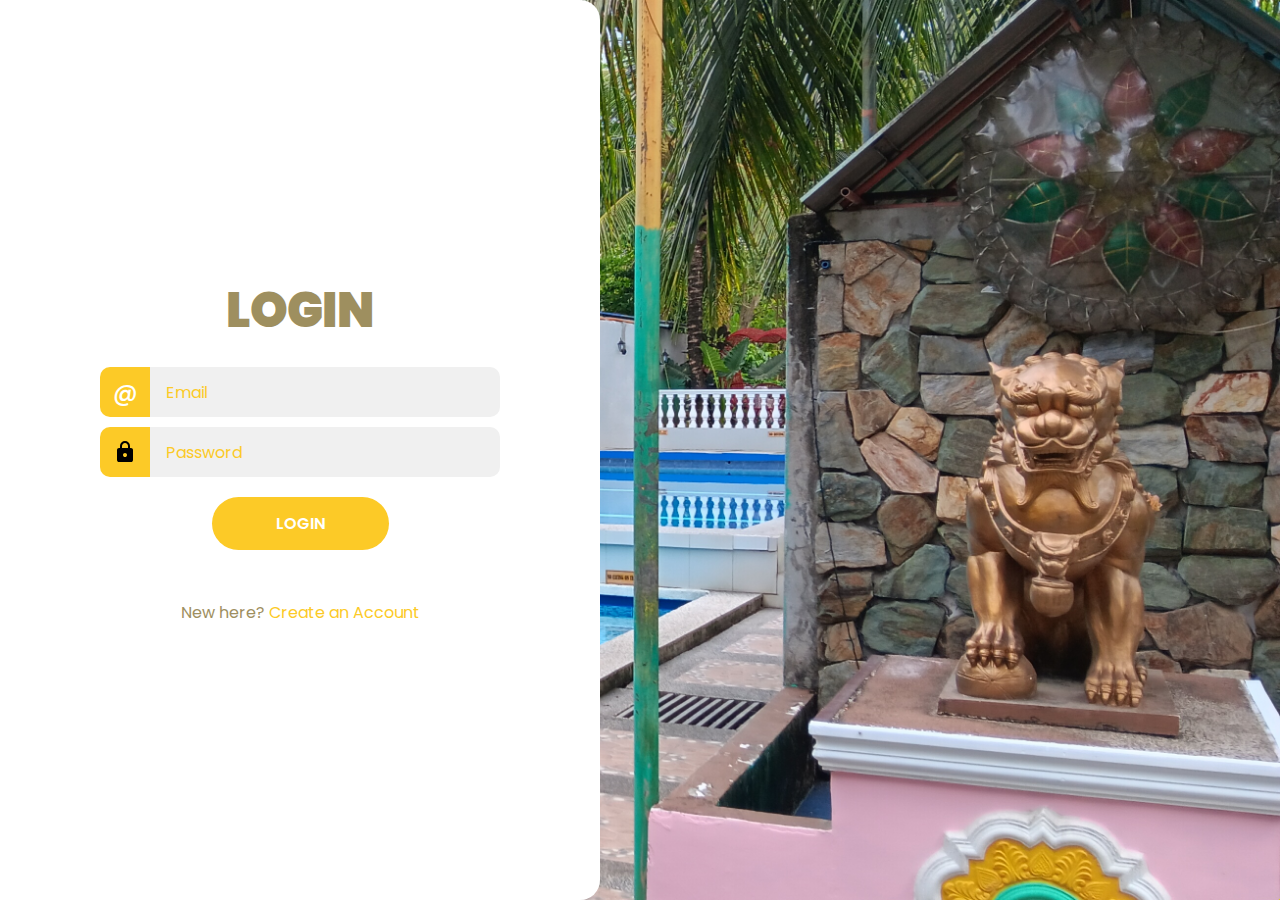
<file: Login_Signup/login.html>
<!DOCTYPE html>
<html lang="en">
<head>
  <meta charset="UTF-8">
  <meta name="viewport" content="width=device-width, initial-scale=1.0">
  <title>Login</title>
  <link rel="stylesheet" href="styleIn.css">
  <script type="text/javascript" src="validation.js" defer></script>
</head>
<body>
  <div class="wrapper">
    <h1>Login</h1>
    <p id="error-message"></p>
    <form id="form">
      <div>
        <label for="email-input">
          <span>@</span>
        </label>
        <input type="email" name="email" id="email-input" placeholder="Email">
      </div>
      <div>
        <label for="password-input">
          <svg xmlns="http://www.w3.org/2000/svg" height="24px" viewBox="0 -960 960 960" width="24px" fill="#000000"><path d="M240-80q-33 0-56.5-23.5T160-160v-400q0-33 23.5-56.5T240-640h40v-80q0-83 58.5-141.5T480-920q83 0 141.5 58.5T680-720v80h40q33 0 56.5 23.5T800-560v400q0 33-23.5 56.5T720-80H240Zm240-200q33 0 56.5-23.5T560-360q0-33-23.5-56.5T480-440q-33 0-56.5 23.5T400-360q0 33 23.5 56.5T480-280ZM360-640h240v-80q0-50-35-85t-85-35q-50 0-85 35t-35 85v80Z"/></svg>
        </label>
        <input type="password" name="password" id="password-input" placeholder="Password">
      </div>
      <button type="submit" formaction="/index.html">Login</button>
    </form>
    <p>New here? <a href="signup.html">Create an Account</a></p>
  </div>
</body>
</html>
</file>
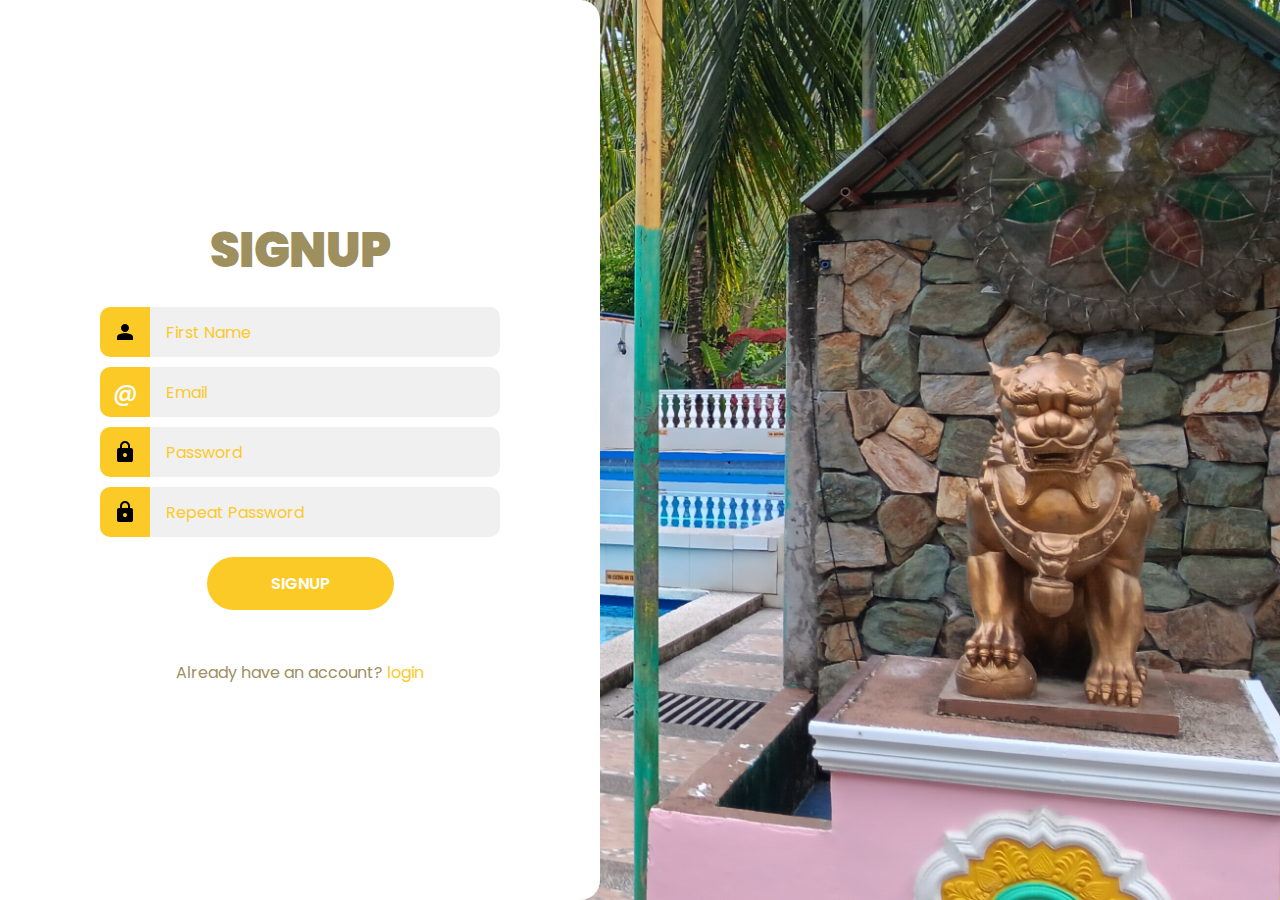
<file: Login_Signup/signup.html>
<!DOCTYPE html>
<html lang="en">
<head>
  <meta charset="UTF-8">
  <meta name="viewport" content="width=device-width, initial-scale=1.0">
  <title>SignUp</title>
  <link rel="stylesheet" href="styleIn.css">
  <script type="text/javascript" src="validation.js" defer></script>
</head>
<body>
  <div class="wrapper">
    <h1>Signup</h1>
    <p id="error-message"></p>
    <form id="form">
      <div>
        <label for="firstname-input">
          <svg xmlns="http://www.w3.org/2000/svg" height="24px" viewBox="0 -960 960 960" width="24px" fill="#000000"><path d="M480-480q-66 0-113-47t-47-113q0-66 47-113t113-47q66 0 113 47t47 113q0 66-47 113t-113 47ZM160-160v-112q0-34 17.5-62.5T224-378q62-31 126-46.5T480-440q66 0 130 15.5T736-378q29 15 46.5 43.5T800-272v112H160Z"/></svg>
        </label>
        <input type="text" name="firstname" id="firstname-input" placeholder="First Name">
      </div>
      <div>
        <label for="email-input">
          <span>@</span>
        </label>
        <input type="email" name="email" id="email-input" placeholder="Email">
      </div>
      <div>
        <label for="password-input">
          <svg xmlns="http://www.w3.org/2000/svg" height="24px" viewBox="0 -960 960 960" width="24px" fill="#000000"><path d="M240-80q-33 0-56.5-23.5T160-160v-400q0-33 23.5-56.5T240-640h40v-80q0-83 58.5-141.5T480-920q83 0 141.5 58.5T680-720v80h40q33 0 56.5 23.5T800-560v400q0 33-23.5 56.5T720-80H240Zm240-200q33 0 56.5-23.5T560-360q0-33-23.5-56.5T480-440q-33 0-56.5 23.5T400-360q0 33 23.5 56.5T480-280ZM360-640h240v-80q0-50-35-85t-85-35q-50 0-85 35t-35 85v80Z"/></svg>
        </label>
        <input type="password" name="password" id="password-input" placeholder="Password">
      </div>
      <div>
        <label for="repeat-password-input">
          <svg xmlns="http://www.w3.org/2000/svg" height="24px" viewBox="0 -960 960 960" width="24px" fill="#000000"><path d="M240-80q-33 0-56.5-23.5T160-160v-400q0-33 23.5-56.5T240-640h40v-80q0-83 58.5-141.5T480-920q83 0 141.5 58.5T680-720v80h40q33 0 56.5 23.5T800-560v400q0 33-23.5 56.5T720-80H240Zm240-200q33 0 56.5-23.5T560-360q0-33-23.5-56.5T480-440q-33 0-56.5 23.5T400-360q0 33 23.5 56.5T480-280ZM360-640h240v-80q0-50-35-85t-85-35q-50 0-85 35t-35 85v80Z"/></svg>
        </label>
        <input type="password" name="repeat-password" id="repeat-password-input" placeholder="Repeat Password">
      </div>
      <button type="submit" formaction="/login.html">Signup</button>
    </form>
    <p>Already have an account? <a href="login.html">login</a></p>
  </div>
</body>
</html>
</file>
<file: Login_Signup/styleIn.css>
@import url('https://fonts.googleapis.com/css2?family=Poppins:ital,wght@0,100;0,200;0,300;0,400;0,500;0,600;0,700;0,800;0,900;1,100;1,200;1,300;1,400;1,500;1,600;1,700;1,800;1,900&display=swap');
:root {
    --accent-color: #fcca27;
    --base-color: white;
    --text-color: rgb(158, 143, 95);
    --input-color: #f0f0f0;
}
*{
    margin: 0;
    padding: 0;
}
@media(max-width: 1100px){
    .wrapper{
        width: min(600px, 100%);
        border-radius: 0;
    }
}
html{
    font-family: Poppins, Segoe Ui, sans-serif;
    font-size: 12pt;
    color: var(--text-color);
    text-align: center;
}
body{
    min-height: 100vh;
    background-image: url(../Images/GL\ PoolLion.jpg);
    background-size: cover;
    background-position: right;
    overflow: hidden;
}
.wrapper{
    box-sizing: border-box;
    background-color: var(--base-color);
    height: 100vh;
    width: max(40%, 600px);
    padding: 10px;
    border-radius: 0 20px 20px 0;
    display: flex;
    flex-direction: column;
    align-items: center;
    justify-content: center;
}
h1{
    font-size: 3rem;
    font-weight: 900;
    text-transform: uppercase;
}
form{
    width: min(400px, 100%);
    margin-top: 20px;
    margin-bottom: 50px;
    display: flex;
    flex-direction: column;
    align-items: center;
    gap: 10px;
}
form > div{
    width: 100%;
    display: flex;
    justify-content: center;
}
form label{
    flex-shrink: 0;
    height: 50px;
    width: 50px;
    background-color: var(--accent-color);
    fill: var(--base-color);
    color: var(--base-color);
    border-radius: 10px 0 0 10px;
   display: flex;
   justify-content: center;
   align-items: center;
   font-size: 1.5rem;
   font-weight: 500; 
}
form input{
    box-sizing: border-box;
    flex-grow: 1;
    min-width: 0;
    height: 50px;
    padding: 1em;
    font: inherit;
    border-radius: 0 10px 10px 0;
    border: 2px solid var(--input-color);
    border-left: none;
    background-color: var(--input-color);
    transition: 150ms ease;
}
form input:hover{
    border-color: var(--accent-color);
}
form input:focus{
    outline: none;
    border-color: var(--text-color);
}
div:has(input:focus) > label{
    background-color: var(--text-color);
}
form input::placeholder{
    color: var(--accent-color);
    opacity: 1;
}
form button{
    margin-top: 10px;
    border: none;
    border-radius: 1000px;
    padding: .85em 4em;
    background-color: var(--accent-color);
    color: var(--base-color);
    font: inherit;
    font-weight: 600;
    text-transform: uppercase;
    cursor: pointer;
    transition: 150ms ease;
}
form button:hover{
    background-color: var(--text-color);
}
form button:focus{
    outline: none;
    background-color: var(--text-color);
}
a{
    text-decoration: none;
    color: var(--accent-color);
}
a:hover{
    text-decoration: underline;
}
form div.incorrect label{
    background-color: red;
}
form div.incorrect input{
    border-color: red;
}
#error-message{
    color: red;
}
</file>
